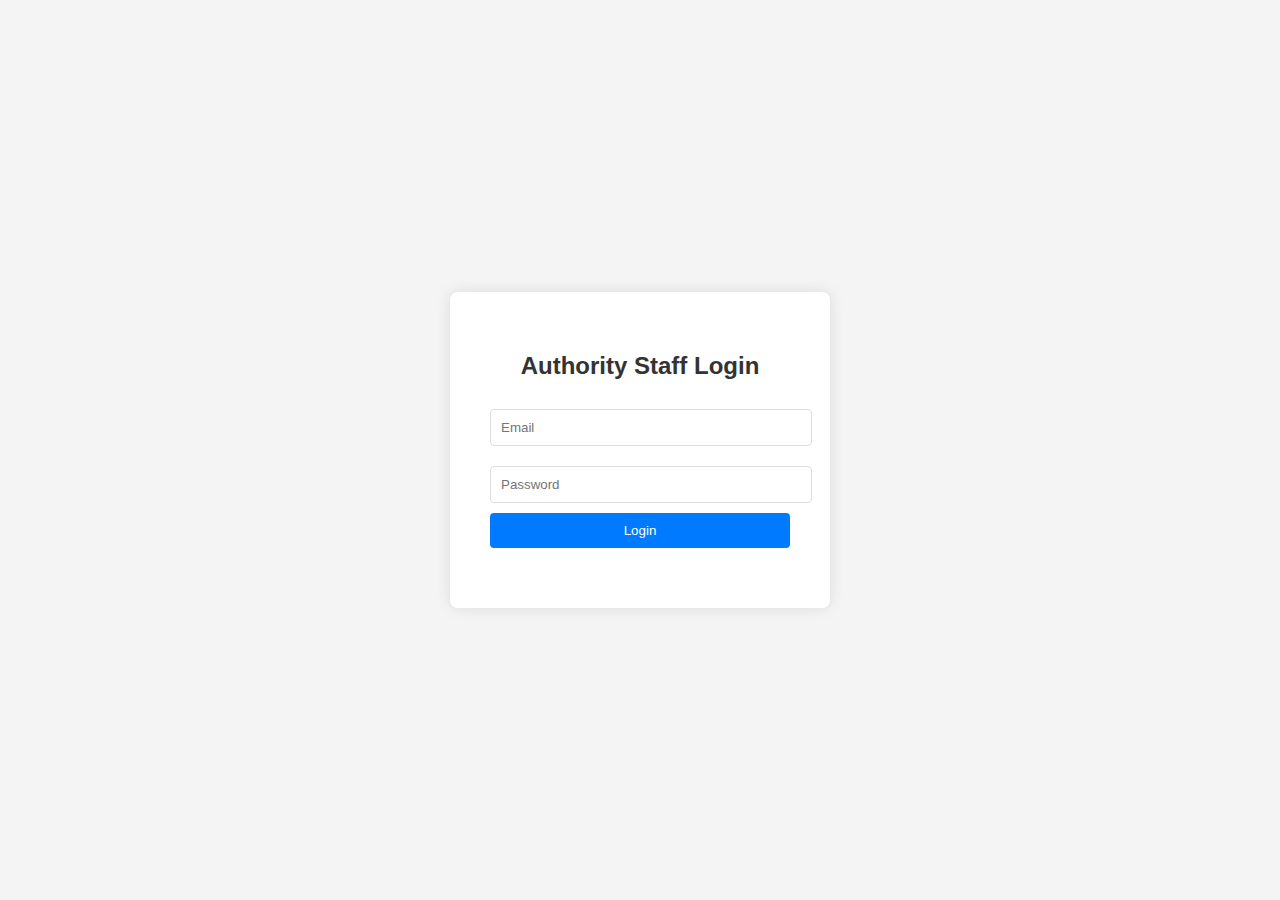
<file: index.html>
<!DOCTYPE html>
<html lang="en">
<head>
    <meta charset="UTF-8">
    <meta name="viewport" content="width=device-width, initial-scale=1.0">
    <title>Authority Dashboard Login - Tourist Safety App</title>
    <link rel="stylesheet" href="css/style.css">
</head>
<body>
    <div class="login-container">
        <h2>Authority Staff Login</h2>
        <form id="loginForm">
            <input type="email" id="email" placeholder="Email" required>
            <input type="password" id="password" placeholder="Password" required>
            <button type="submit">Login</button>
        </form>
        <div id="message"></div>
    </div>

    <script type="module" src="js/auth.js"></script>
</body>
</html>
</file>
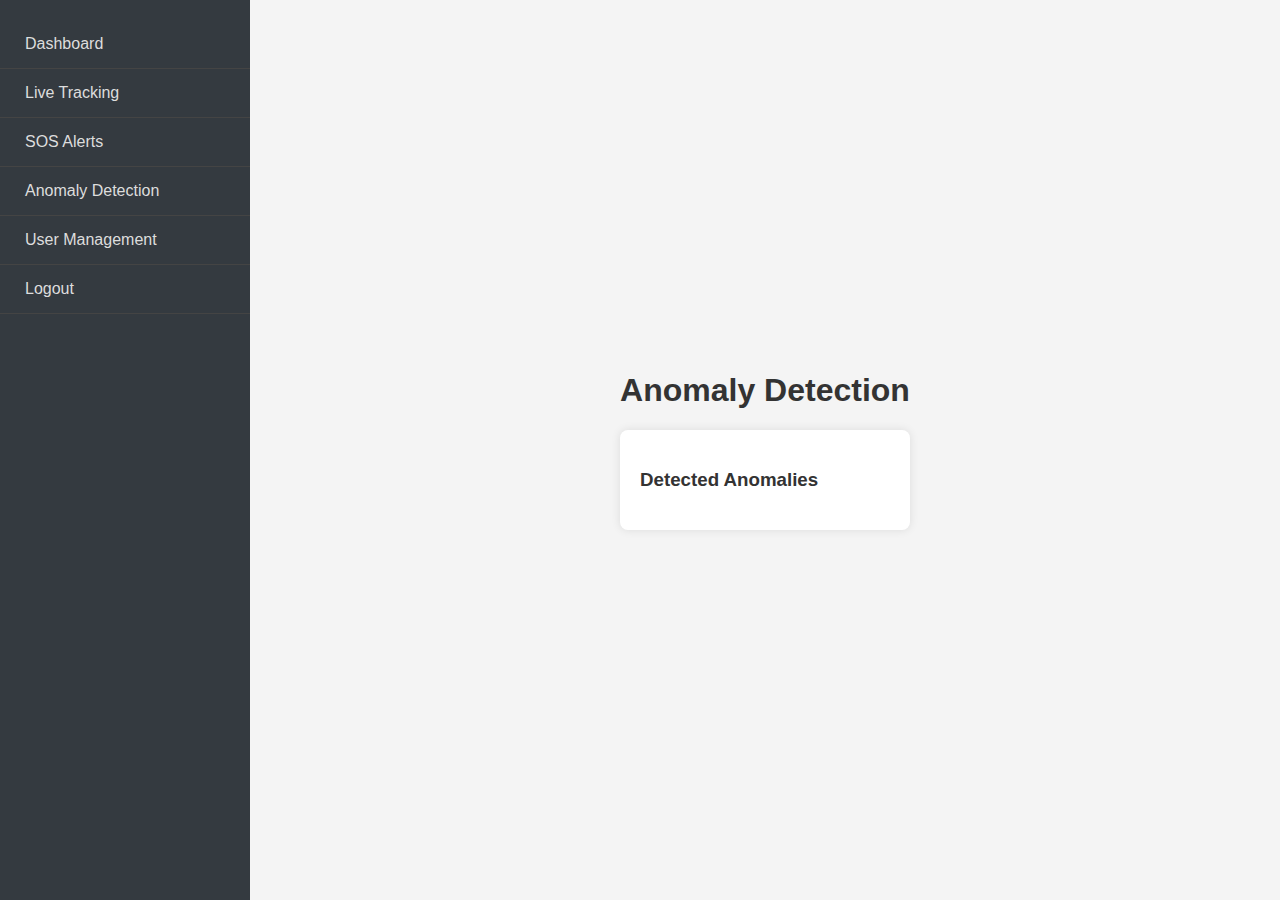
<file: anomaly-detection.html>
<!DOCTYPE html>
<html lang="en">
<head>
    <meta charset="UTF-8">
    <meta name="viewport" content="width=device-width, initial-scale=1.0">
    <title>Anomaly Detection & Prediction - Tourist Safety App</title>
    <link rel="stylesheet" href="css/style.css">
</head>
<body>
    <div class="sidebar">
        <a href="dashboard.html">Dashboard</a>
        <a href="live-tracking.html">Live Tracking</a>
        <a href="sos-alerts.html">SOS Alerts</a>
        <a href="anomaly-detection.html">Anomaly Detection</a>
        <a href="user-management.html">User Management</a>
        <a href="#" id="logout">Logout</a>
    </div>

    <div class="main-content">
        <h1>Anomaly Detection</h1>

        <div class="table-container">
            <h3>Detected Anomalies</h3>
            <ul id="anomalyList"></ul>
        </div>
    </div>

    <script type="module" src="js/anomaly-detection.js"></script>
    <script type="module" src="js/auth.js"></script>
</body>
</html>
</file>
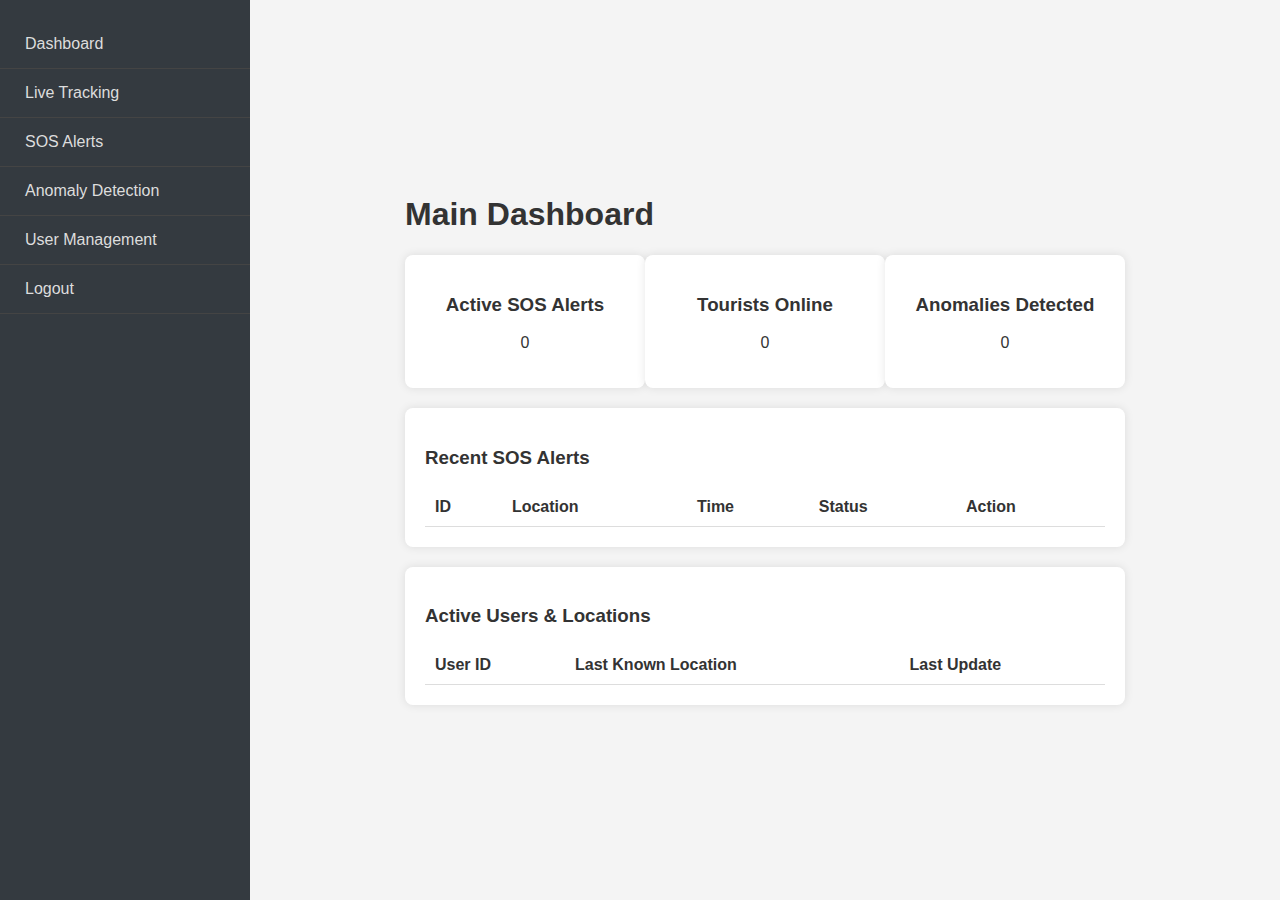
<file: dashboard.html>
<!DOCTYPE html>
<html lang="en">
<head>
    <meta charset="UTF-8">
    <meta name="viewport" content="width=device-width, initial-scale=1.0">
    <title>Main Dashboard - Tourist Safety App</title>
    <link rel="stylesheet" href="css/style.css">
</head>
<body>
    <div class="sidebar">
        <a href="dashboard.html">Dashboard</a>
        <a href="live-tracking.html">Live Tracking</a>
        <a href="sos-alerts.html">SOS Alerts</a>
        <a href="anomaly-detection.html">Anomaly Detection</a>
        <a href="user-management.html">User Management</a>
        <a href="#" id="logout">Logout</a>
    </div>

    <div class="main-content">
        <h1>Main Dashboard</h1>
        <div class="stat-cards">
            <div class="stat-card" id="active-sos">
                <h3>Active SOS Alerts</h3>
                <p id="activeSosCount">0</p>
            </div>
            <div class="stat-card" id="tourists-online">
                <h3>Tourists Online</h3>
                <p id="touristsOnlineCount">0</p>
            </div>
            <div class="stat-card" id="anomalies-detected">
                <h3>Anomalies Detected</h3>
                <p id="anomaliesCount">0</p>
            </div>
        </div>


        <div class="table-container">
            <h3>Recent SOS Alerts</h3>
            <table id="sosTable">
                <thead>
                    <tr>
                        <th>ID</th>
                        <th>Location</th>
                        <th>Time</th>
                        <th>Status</th>
                        <th>Action</th>
                    </tr>
                </thead>
                <tbody></tbody>
            </table>
        </div>

        <div class="table-container">
            <h3>Active Users & Locations</h3>
            <table id="activeUsersTable">
                <thead>
                    <tr>
                        <th>User ID</th>
                        <th>Last Known Location</th>
                        <th>Last Update</th>
                    </tr>
                </thead>
                <tbody></tbody>
            </table>
        </div>
    </div>

    <script type="module" src="js/dashboard.js"></script>
    <script type="module" src="js/auth.js"></script>
</body>
</html>
</file>
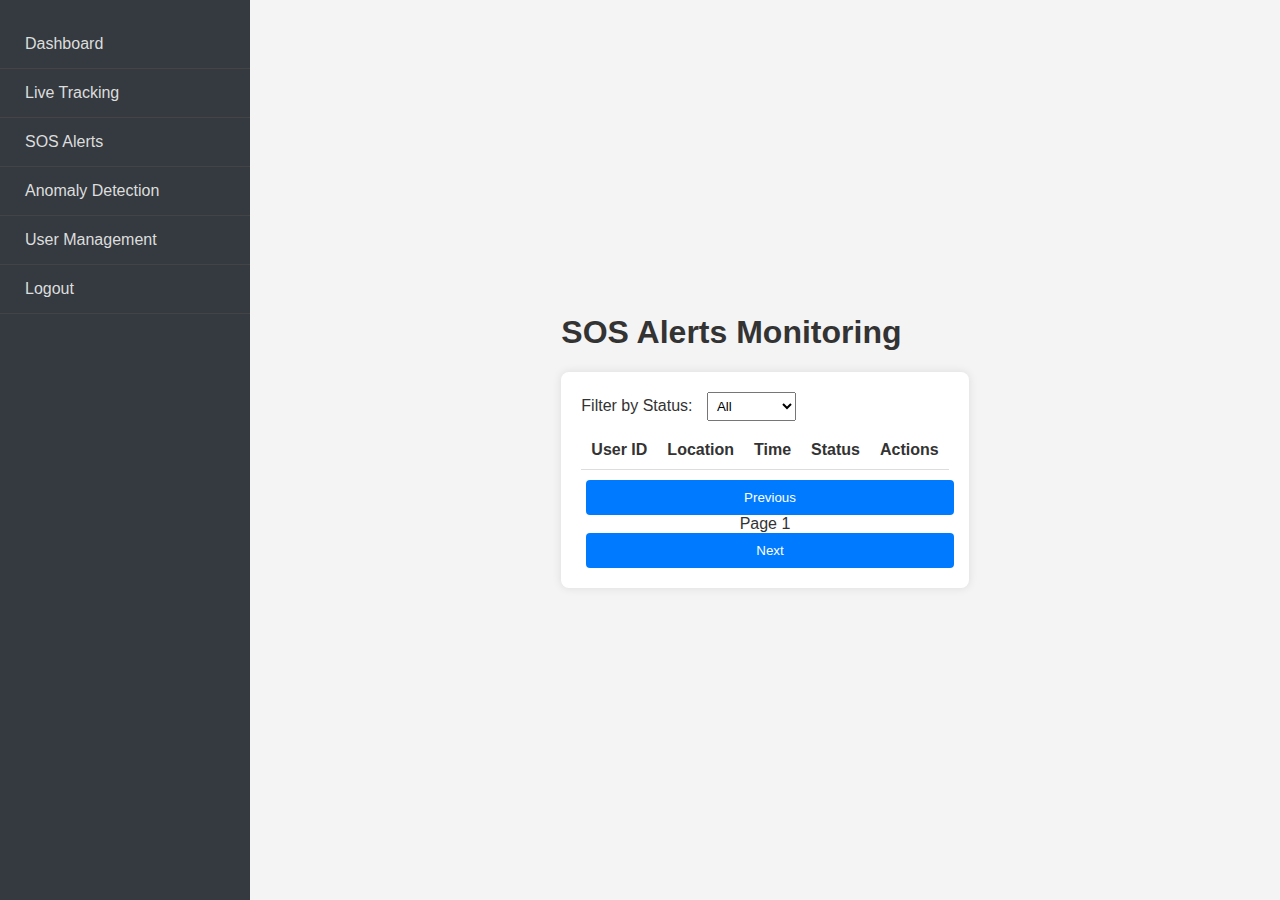
<file: sos-alerts.html>
<!DOCTYPE html>
<html lang="en">
<head>
    <meta charset="UTF-8">
    <meta name="viewport" content="width=device-width, initial-scale=1.0">
    <title>SOS Alerts Monitoring - Tourist Safety App</title>
    <link rel="stylesheet" href="css/style.css">
</head>
<body>
    <div class="sidebar">
        <a href="dashboard.html">Dashboard</a>
        <a href="live-tracking.html">Live Tracking</a>
        <a href="sos-alerts.html">SOS Alerts</a>
        <a href="anomaly-detection.html">Anomaly Detection</a>
        <a href="user-management.html">User Management</a>
        <a href="#" id="logout">Logout</a>
    </div>

    <div class="main-content">
        <h1>SOS Alerts Monitoring</h1>
        <div class="table-container">
            <div class="filters">
                <label for="statusFilter">Filter by Status:</label>
                <select id="statusFilter">
                    <option value="all">All</option>
                    <option value="triggered">Triggered</option>
                    <option value="resolved">Resolved</option>
                </select>
            </div>
            <table id="sosTable">
                <thead>
                    <tr>
                        <th>User ID</th>
                        <th>Location</th>
                        <th>Time</th>
                        <th>Status</th>
                        <th>Actions</th>
                    </tr>
                </thead>
                <tbody></tbody>
            </table>
            <div class="pagination">
                <button id="prevBtn" disabled>Previous</button>
                <span id="pageInfo">Page 1</span>
                <button id="nextBtn">Next</button>
            </div>
        </div>
    </div>

    <script type="module" src="js/sos-alerts.js"></script>
    <script type="module" src="js/auth.js"></script>
</body>
</html>
</file>
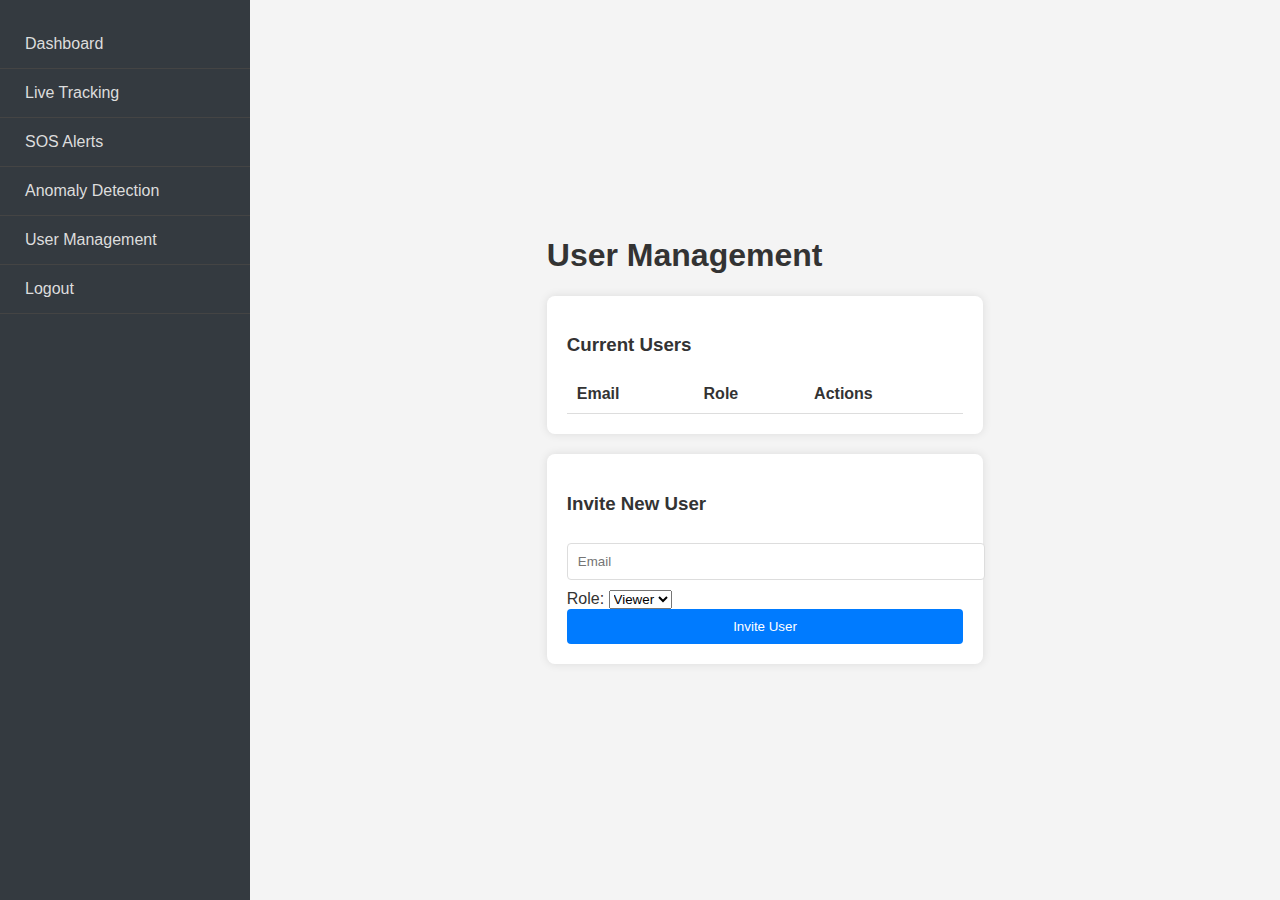
<file: user-management.html>
<!DOCTYPE html>
<html lang="en">
<head>
    <meta charset="UTF-8">
    <meta name="viewport" content="width=device-width, initial-scale=1.0">
    <title>User Management - Tourist Safety App</title>
    <link rel="stylesheet" href="css/style.css">
</head>
<body>
    <div class="sidebar">
        <a href="dashboard.html">Dashboard</a>
        <a href="live-tracking.html">Live Tracking</a>
        <a href="sos-alerts.html">SOS Alerts</a>
        <a href="anomaly-detection.html">Anomaly Detection</a>
        <a href="user-management.html">User Management</a>
        <a href="#" id="logout">Logout</a>
    </div>

    <div class="main-content">
        <h1>User Management</h1>

        <div class="table-container">
            <h3>Current Users</h3>
            <table id="userTable">
                <thead>
                    <tr>
                        <th>Email</th>
                        <th>Role</th>
                        <th>Actions</th>
                    </tr>
                </thead>
                <tbody></tbody>
            </table>
        </div>

        <div class="table-container">
            <h3>Invite New User</h3>
            <form id="inviteForm">
                <input type="email" id="inviteEmail" placeholder="Email" required>
                <label for="inviteRole">Role:</label>
                <select id="inviteRole" required>
                    <option value="Viewer">Viewer</option>
                    <option value="Officer">Officer</option>
                    <option value="Admin">Admin</option>
                </select>
                <button type="submit">Invite User</button>
            </form>
            <div id="inviteMessage"></div>
        </div>
    </div>

    <script type="module" src="js/user-management.js"></script>
    <script type="module" src="js/auth.js"></script>
</body>
</html>
</file>
<file: css/style.css>
/* General Styles */
body {
    font-family: 'Arial', sans-serif;
    margin: 0;
    padding: 0;
    background-color: #f4f4f4;
    color: #333;
    display: flex;
    justify-content: center;
    align-items: center;
    height: 100vh;
}

.login-container {
    background: white;
    padding: 40px;
    border-radius: 8px;
    box-shadow: 0 0 15px rgba(0,0,0,0.1);
    width: 300px;
    text-align: center;
}

input[type="email"],
input[type="password"] {
    width: 100%;
    padding: 10px;
    margin: 10px 0;
    border: 1px solid #ddd;
    border-radius: 4px;
}

button {
    width: 100%;
    padding: 10px;
    background-color: #007bff;
    color: white;
    border: none;
    border-radius: 4px;
    cursor: pointer;
}

button:hover {
    background-color: #0056b3;
}

#message {
    margin-top: 20px;
    color: red;
}

/* Sidebar Styles for Dashboard */
.sidebar {
    height: 100vh;
    width: 250px;
    background-color: #343a40;
    color: white;
    padding-top: 20px;
    position: fixed;
    left: 0;
    top: 0;
    display: flex;
    flex-direction: column;
}

.sidebar a {
    padding: 15px 25px;
    text-decoration: none;
    color: #ddd;
    display: block;
    border-bottom: 1px solid #444;
}

.sidebar a:hover {
    background-color: #495057;
    color: white;
}

.main-content {
    margin-left: 250px;
    padding: 20px;
}

/* Dashboard Styles */
.stat-cards {
    display: flex;
    justify-content: space-around;
    margin-bottom: 20px;
}

.stat-card {
    background: white;
    padding: 20px;
    border-radius: 8px;
    box-shadow: 0 0 10px rgba(0,0,0,0.1);
    text-align: center;
    width: 200px;
}

.table-container {
    background: white;
    padding: 20px;
    border-radius: 8px;
    box-shadow: 0 0 10px rgba(0,0,0,0.1);
    margin-bottom: 20px;
}

table {
    width: 100%;
    border-collapse: collapse;
}

th, td {
    padding: 10px;
    text-align: left;
    border-bottom: 1px solid #ddd;
}

#map {
    height: 400px;
    border-radius: 8px;
}

/* SOS Alerts Styles */
.filters {
    margin-bottom: 10px;
}

.filters select {
    padding: 5px;
    margin-left: 10px;
}

.pagination {
    margin-top: 10px;
    text-align: center;
}

.pagination button {
    margin: 0 5px;
}

/* Responsive */
@media (max-width: 768px) {
    .sidebar {
        width: 100%;
        height: auto;
        position: relative;
    }
    .main-content {
        margin-left: 0;
    }
    .stat-cards {
        flex-direction: column;
        align-items: center;
    }
}
</file>
